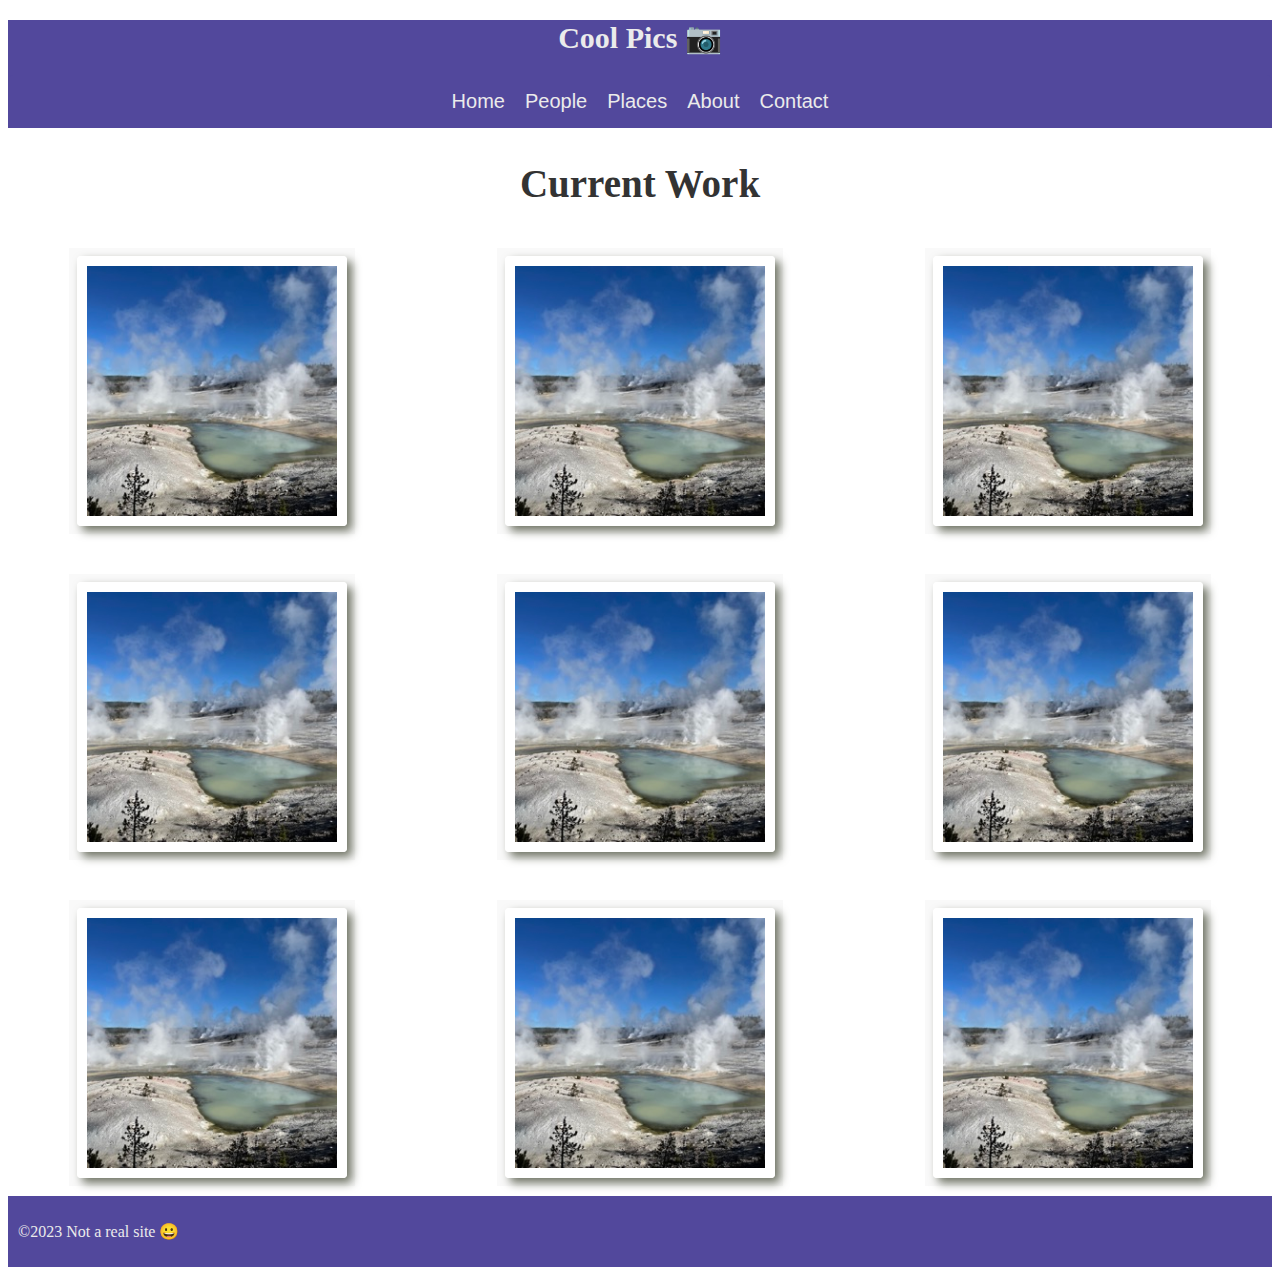
<file: coolpics/index.html>
<!DOCTYPE html>
<html lang="en">
<head>
    <meta charset="UTF-8">
    <meta http-equiv="X-UA-Compatible" content="IE=edge">
    <meta name="viewport" content="width=device-width, initial-scale=1.0">
    <title>Cool Pics Gallery</title>
    <link rel="stylesheet" href="styles/style.css">
</head>
<body>
    <div id="imageviewer" class="viewer">
        <button class="closeviewer">X</button>
        <img class="viewer-content" id="viewerImg">
    </div>

    <div class="content">
        <header>
            <h1 class="title">Cool Pics 📷</h1>
            <div class="menu" onclick="toggleMenu()">Menu</div>
            <div class="menu-content" id="menuContent">
                <a href="#Home">Home</a>
                <a href="#People">People</a>
                <a href="#Places">Places</a>
                <a href="#About">About</a>
                <a href="#Contact">Contact</a>
            </div>
        </header>
        <main>
            <section class="subtitle">
                <h2>Current Work</h2>
            </section>
            <section class="gallery">
                <figure>  
                    <img src="norris-sm.jpeg" alt="picture 1" class="img">
                </figure>
                <figure>  
                    <img src="norris-sm.jpeg" alt="picture 2" class="img">
                </figure>
                <figure>  
                    <img src="norris-sm.jpeg" alt="picture 3" class="img">
                </figure>
                <figure>  
                    <img src="norris-sm.jpeg" alt="picture 4" class="img">
                </figure>
                <figure>  
                    <img src="norris-sm.jpeg" alt="picture 5" class="img">
                </figure>
                <figure>  
                    <img src="norris-sm.jpeg" alt="picture 6" class="img">
                </figure>
                <figure>  
                    <img src="norris-sm.jpeg" alt="picture 7" class="img">
                </figure>
                <figure>  
                    <img src="norris-sm.jpeg" alt="picture 8" class="img">
                </figure>
                <figure>  
                    <img src="norris-sm.jpeg" alt="picture 9" class="img">
                </figure>
            </section>
        </main>
        <footer>
            <p>©2023 Not a real site 😀</p>
        </footer>
    </div>
    <script src="coolpics.js"></script>
</body>
</html>
</file>
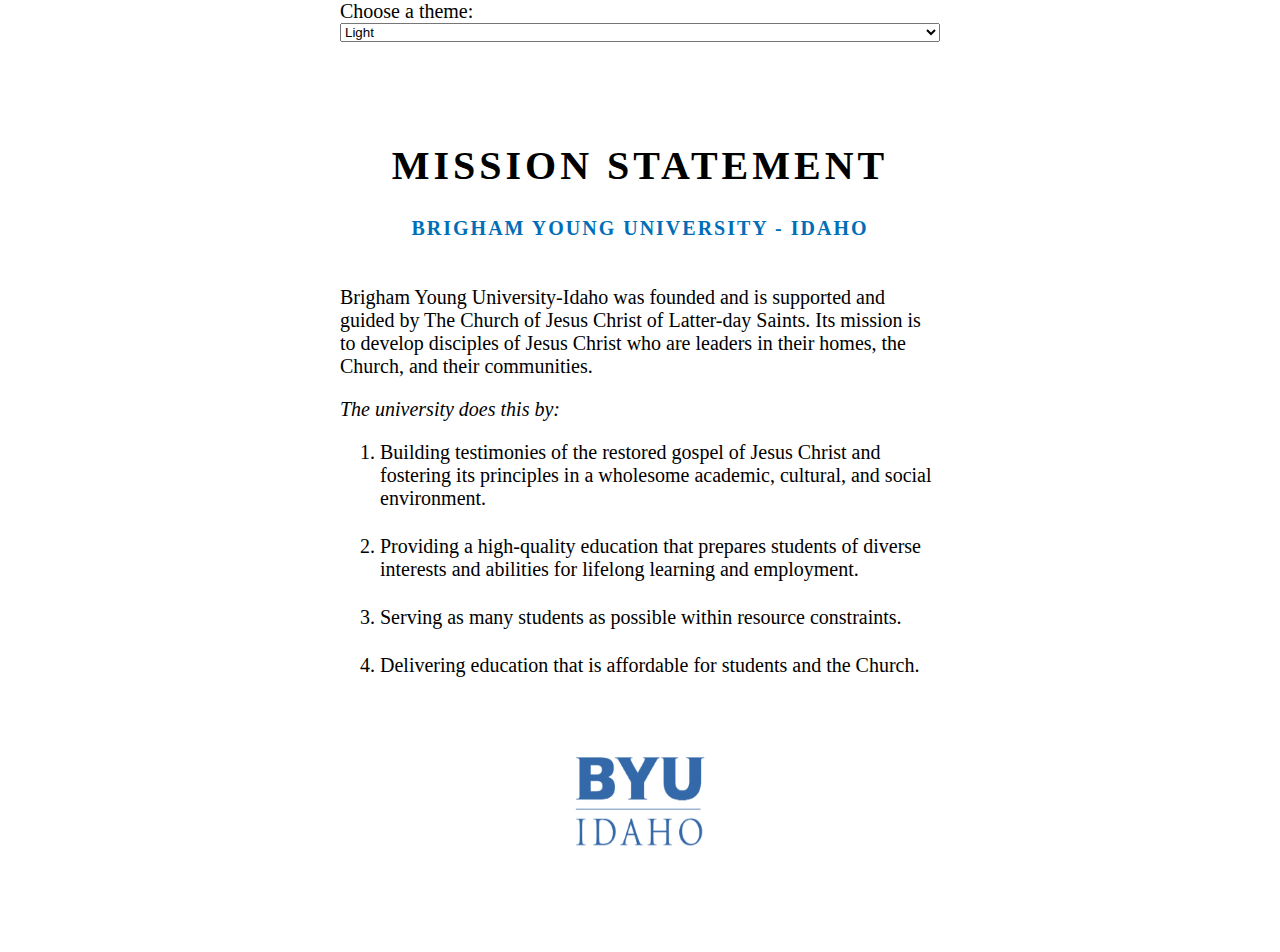
<file: mission/index.html>
<!DOCTYPE html>
<html lang="en">
<head>
    <meta charset="UTF-8">
    <meta http-equiv="X-UA-Compatible" content="IE=edge">
    <meta name="viewport" content="width=device-width, initial-scale=1.0">
    <title>BYUI Mission Statement</title>
    <link rel="stylesheet" href="styles/style.css">
</head>
<body class="light">
    <div class="content">
        <header>
            <label for="Theme-Select">Choose a theme:</label>
            <select name="themes" id="Theme">
                <option value="light">Light</option>
                <option value="dark">Dark</option>
            </select>
            <h1 class="title">Mission Statement</h1>
            <h2 class="subtitle">Brigham Young University - Idaho</h2>
            
        </header>
        <main>
            <section class="msg">
                <p>
                    Brigham Young University-Idaho was founded and is supported and guided
                    by The Church of Jesus Christ of Latter-day Saints. Its mission is to
                    develop disciples of Jesus Christ who are leaders in their homes, 
                    the Church, and their communities.
                </p>

                <p><em>The university does this by:</em></p>
                <ol class="does-list">
                <li>
                    Building testimonies of the restored gospel of Jesus Christ and fostering
                    its principles in a wholesome academic, cultural, and social environment.
                </li>
                <li>
                    Providing a high-quality education that prepares students of diverse
                    interests and abilities for lifelong learning and employment.
                </li>
                <li>
                    Serving as many students as possible within resource constraints.
                </li>
                <li>
                    Delivering education that is affordable for students and the Church.
                </li>
            </ol>
            </section>
        </main>
        <footer>
            <img src="byui-logo_blue.webp" alt="BYUI logo" class="logo" />
        </footer>
    </div>
    <script src="mission.js"></script>
</body>
</html>
</file>
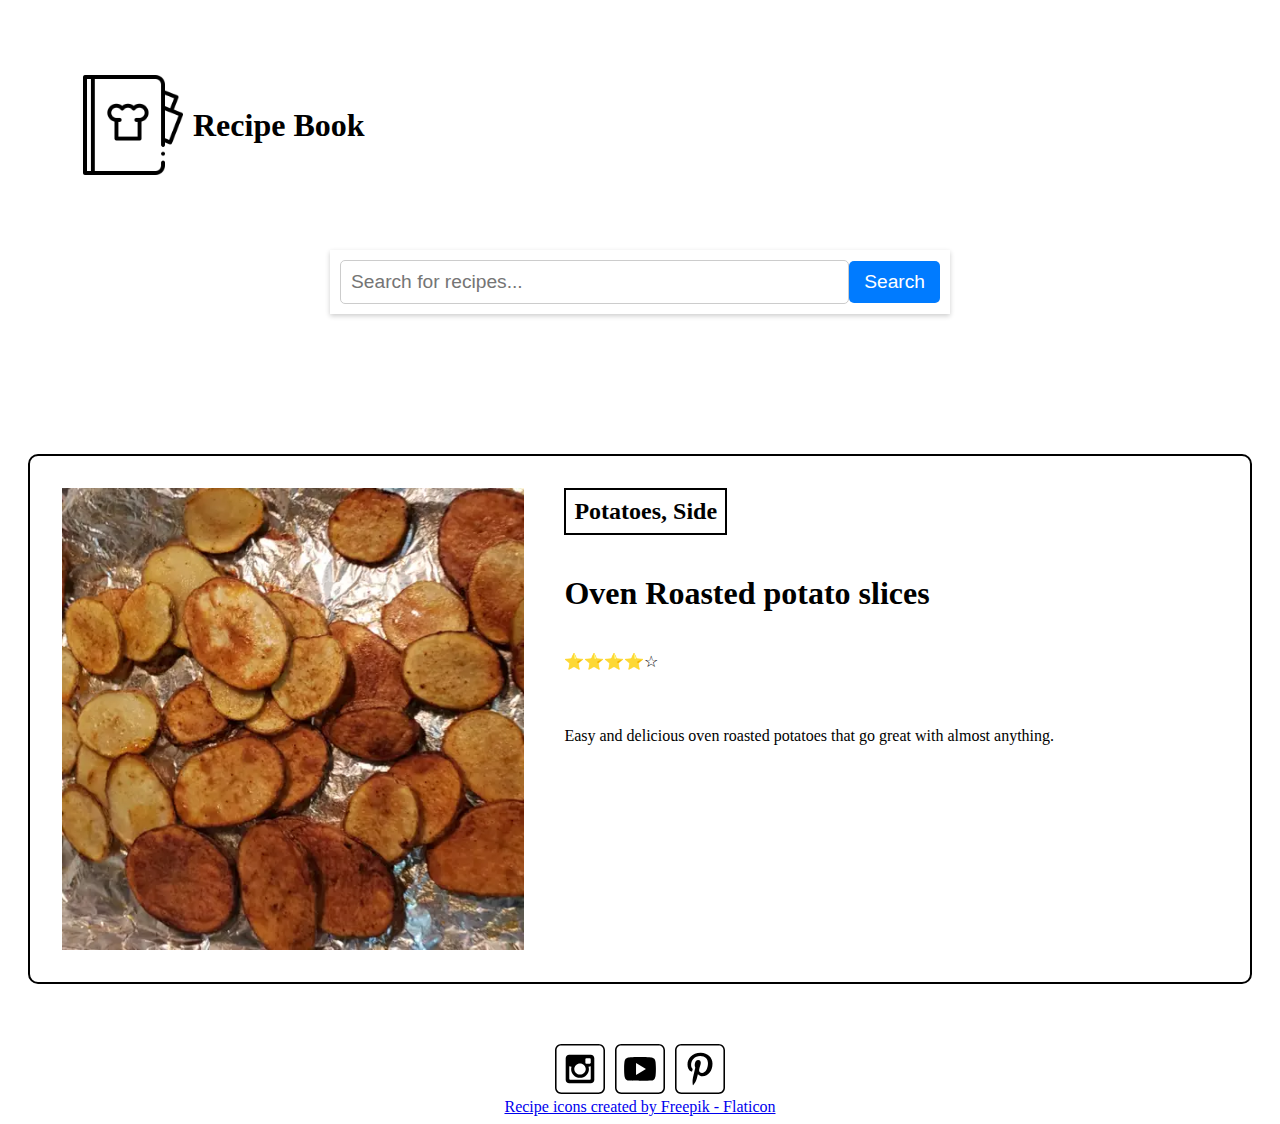
<file: recipes/index.html>
<!DOCTYPE html>
<html lang="en">
<head>
    <meta charset="UTF-8">
    <meta http-equiv="X-UA-Compatible" content="IE=edge">
    <meta name="viewport" content="width=device-width, initial-scale=1.0">
    <title>Recipe Book</title>
    <link rel="stylesheet" href="styles/style.css">
    <meta name="description" content="A collection of favorite recipes for the future!">
    <meta property="og:title" content="Recipe Book">
    <meta property="og:type" content="website">
    <meta property="og:description" content="A collection of delicious recipes">
    <meta property="og:image" content="images/recipe-book.png">
    <meta property="og:url" content="https://example.com/recipe-book">
    <meta name="twitter:card" content="summary_large_image">
    <script type="module" src="main.js"></script>
</head>
  <body>
    <header>
        <img src="images/recipe-book.png" alt="Recipe Book Logo"> 
        <h1>Recipe Book</h1>
    </header>
    <form class="search-form">
        <input type="text" placeholder="Search for recipes...">
        <button type="submit">Search</button>
    </form>
    <main>
        

        <section class="recipe">
            <img src="images/apple-crisp.jpg" alt="Apple Crisp">
            <div class="recipe-content">
                <div class="recipe-category">
                    <h2>Dessert</h2>
                </div>
                <div class="recipe-title">
                    <h1>Apple Crisp</h1>
                </div>
                <div class="recipe-rating">
                    <span class="rating" role="img" aria-label="Rating: 4 out of 5 stars">
                        <span aria-hidden="true" class="icon-star">⭐</span>
                        <span aria-hidden="true" class="icon-star">⭐</span>
                        <span aria-hidden="true" class="icon-star">⭐</span>
                        <span aria-hidden="true" class="icon-star">⭐</span>
                        <span aria-hidden="true" class="icon-star-empty">☆</span>
                    </span>
                </div>
                <div class="recipe-description">
                    <p>This apple crisp recipe is a simple yet delicious fall dessert that's great served warm with vanilla ice cream.</p>
                </div>
            </div>
        </section>
        
    </main>

    <footer>
        <div class="social">
            <!-- Social media icons provided under CC from https://www.iconfinder.com/AlfredoCreates  -->
            <a href="#"><img src="images/instagram_icon.svg" alt="instagram icon"></a>
            <a href="#"><img src="images/youtube_icon.svg" alt="youtube icon"></a>
            <a href="#"><img src="images/pinterest_icon.svg" alt="pinterest icon"></a>
        </div>
        <div class="authorize">
            <a href="https://www.flaticon.com/free-icons/recipe" title="recipe icons">Recipe icons created by Freepik - Flaticon</a>
        </div>
    </footer>
  </body>
</html>
</file>
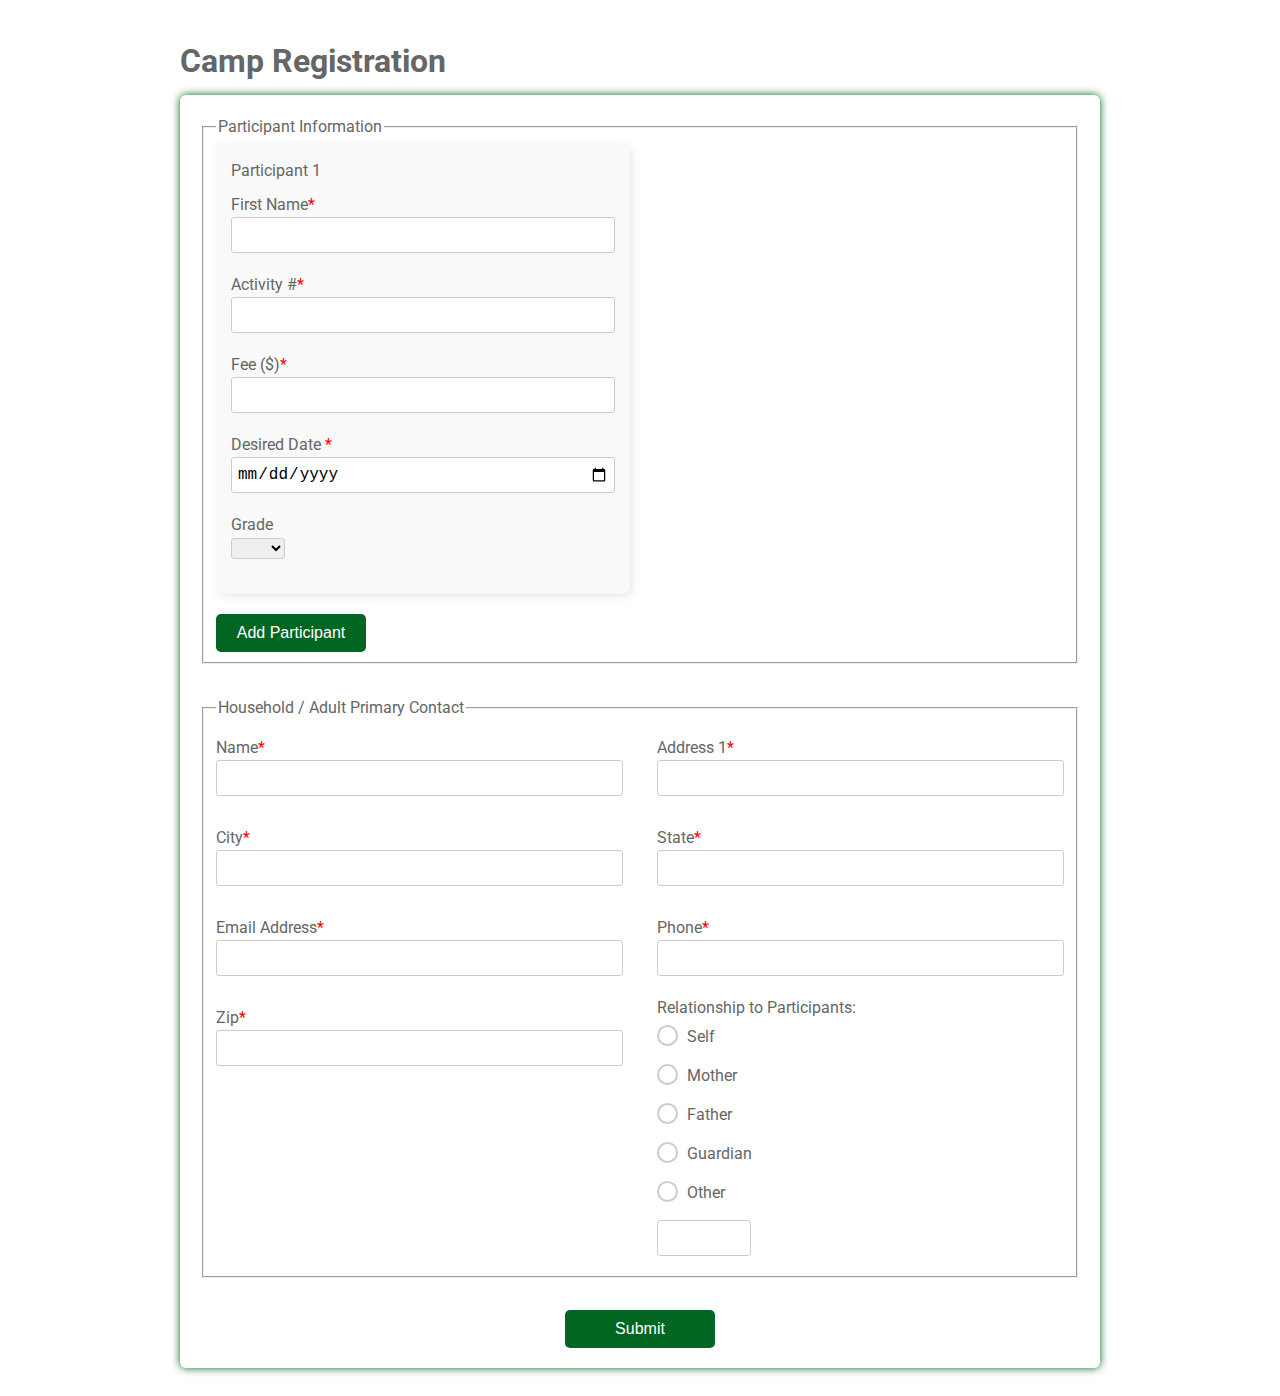
<file: register/index.html>
<!DOCTYPE html>
<html lang="en">
<head>
    <meta charset="UTF-8">
    <meta http-equiv="X-UA-Compatible" content="IE=edge">
    <meta name="viewport" content="width=device-width, initial-scale=1.0">
    <title>Camp Registration</title>
    <link rel="stylesheet" href="styles/style.css">
    <script src="register.js" defer></script>
    <title>Camp Registration</title>
    <link
      href="https://fonts.googleapis.com/css?family=Roboto:300,400,500,700"
      rel="stylesheet"/>
  </head>
  <body>
    <div class="testbox">
      <h1>Camp Registration</h1>
      <form>
        <fieldset class="participants">
          <legend>Participant Information</legend>
          <section class="participant1">
            <p>Participant 1</p>
            <div class="item">
              <label for="fname"> First Name<span>*</span></label>
              <input id="fname" type="text" name="fname" value="" required />
            </div>
            <div class="item activities">
              <label for="activity">Activity #<span>*</span></label>
              <input id="activity" type="text" name="activity" />
            </div>
            <div class="item">
              <label for="fee">Fee ($)<span>*</span></label>
              <input id="fee" type="number" name="fee" />
            </div>
            <div class="item">
              <label for="date">Desired Date <span>*</span></label>
              <input id="date" type="date" name="date" />
            </div>
            <div class="item">
              <p>Grade</p>
              <select>
                <option selected value="" disabled selected></option>
                <option value="1">1st</option>
                <option value="2">2nd</option>
                <option value="3">3rd</option>
                <option value="4">4th</option>
                <option value="5">5th</option>
                <option value="6">6th</option>
                <option value="7">7th</option>
                <option value="8">8th</option>
                <option value="9">9th</option>
                <option value="10">10th</option>
                <option value="11">11th</option>
                <option value="12">12th</option>
              </select>
            </div>
          </section>
          <button type="button" id="add">Add Participant</button>
        </fieldset>

        <fieldset>
          <legend>Household / Adult Primary Contact</legend>
          <div class="columns">
            <div class="item">
              <label for="adult_name">Name<span>*</span></label>
              <input id="adult_name" type="text" name="adult_name" />
            </div>

            <div class="item">
              <label for="address1">Address 1<span>*</span></label>
              <input id="address1" type="text" name="address1" />
            </div>

            <div class="item">
              <label for="city">City<span>*</span></label>
              <input id="city" type="text" name="city" />
            </div>
            <div class="item">
              <label for="state">State<span>*</span></label>
              <input id="state" type="text" name="state" />
            </div>
            <div class="item">
              <label for="eaddress">Email Address<span>*</span></label>
              <input id="eaddress" type="text" name="eaddress" />
            </div>
            <div class="item">
              <label for="phone">Phone<span>*</span></label>
              <input id="phone" type="tel" name="phone" />
            </div>
            <div class="item">
              <label for="zip">Zip<span>*</span></label>
              <input id="zip" type="text" name="zip" />
            </div>

            <div class="question">
              <label>Relationship to Participants:</label>
              <div class="question-answer">
                <div>
                  <input
                    type="radio"
                    value="self"
                    id="radio_3"
                    name="relationship"
                  />
                  <label for="radio_3" class="radio"><span>Self</span></label>
                </div>
                <div>
                  <input
                    type="radio"
                    value="mother"
                    id="radio_4"
                    name="relationship"
                  />
                  <label for="radio_4" class="radio"><span>Mother</span></label>
                </div>
                <div>
                  <input
                    type="radio"
                    value="father"
                    id="radio_5"
                    name="relationship"
                  />
                  <label for="radio_5" class="radio"><span>Father</span></label>
                </div>
                <div>
                  <input
                    type="radio"
                    value="guardian"
                    id="radio_6"
                    name="relationship"
                  />
                  <label for="radio_6" class="radio"
                    ><span>Guardian</span></label
                  >
                </div>
                <div>
                  <input
                    type="radio"
                    value="other"
                    id="radio_7"
                    name="relationship"
                  />
                  <label for="radio_7" class="radio"><span>Other</span></label>
                  <input type="text" />
                </div>
              </div>
            </div>
          </div>
        </fieldset>
        <div class="btn-block">
          <button type="submit" id="submitButton">Submit</button>
        </div>
      </form>
      <section id="summary"></section>
    </div>
  </body>
</html>
</file>
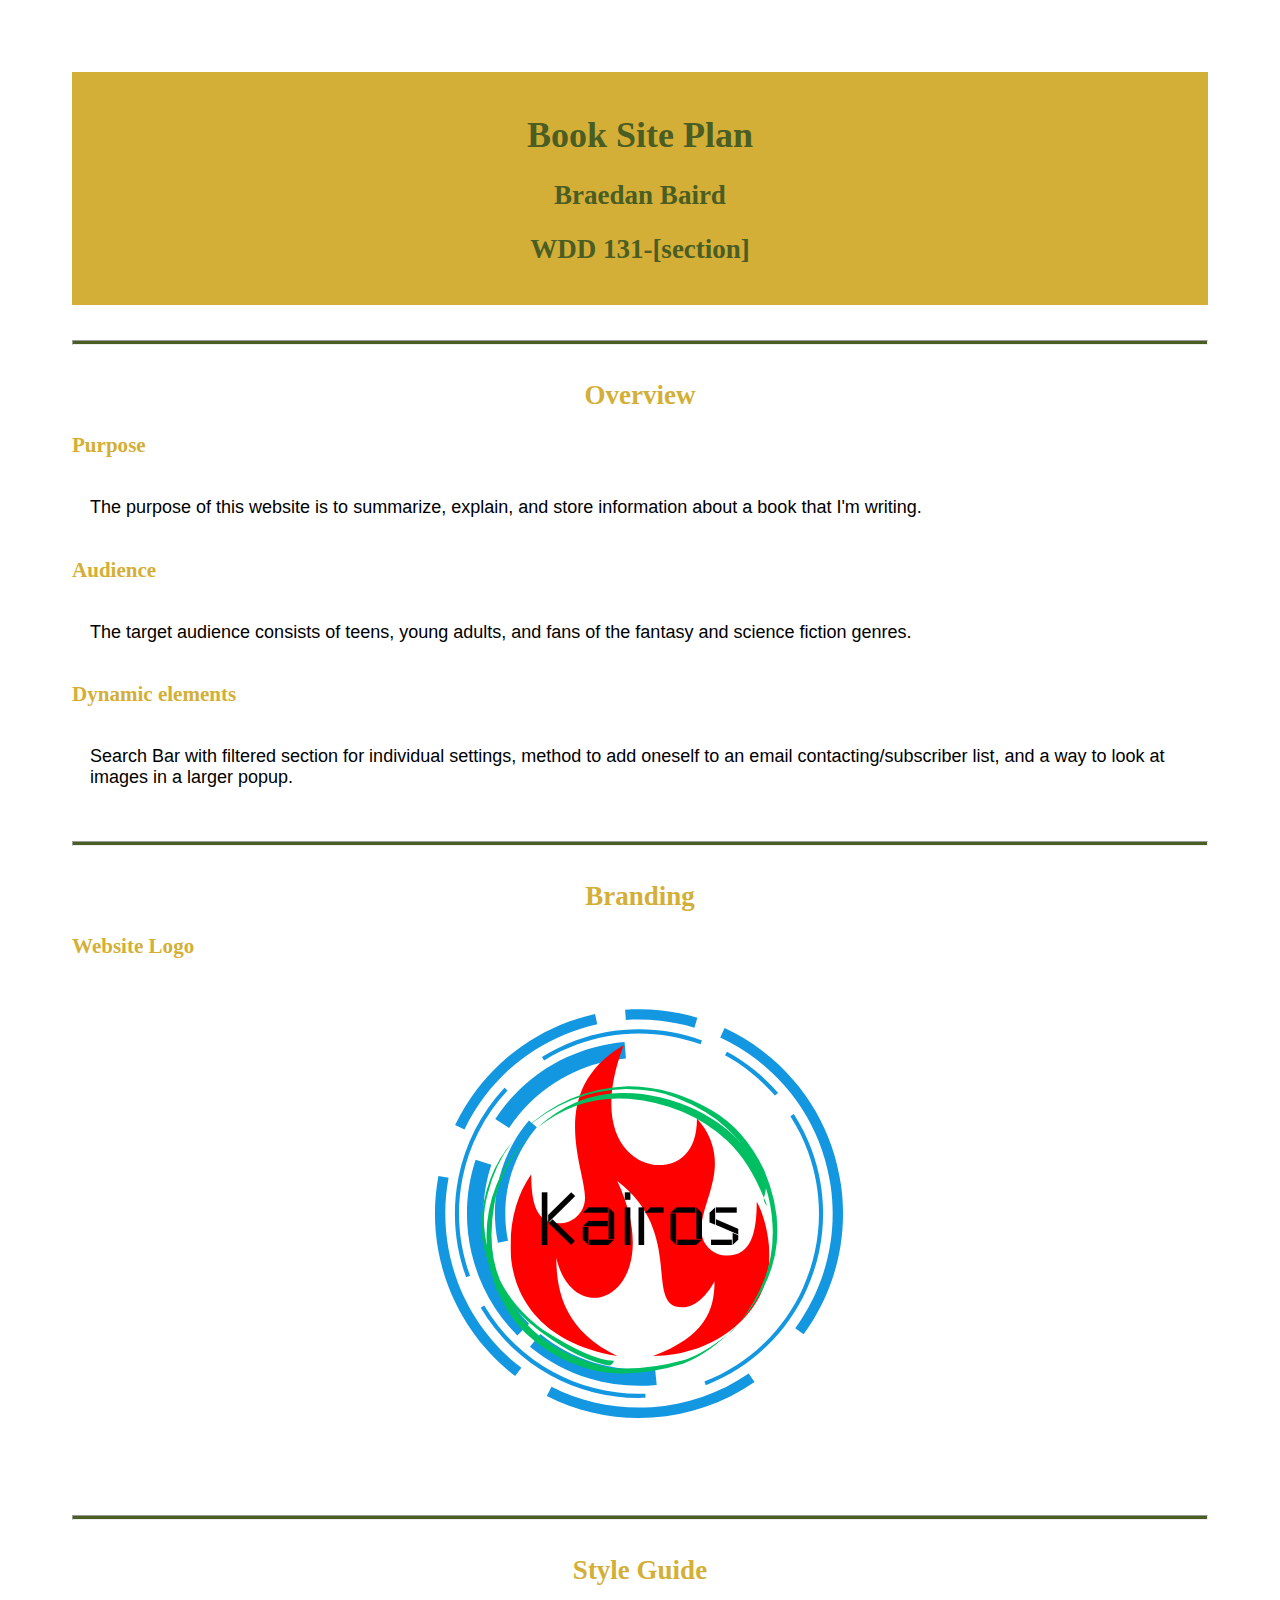
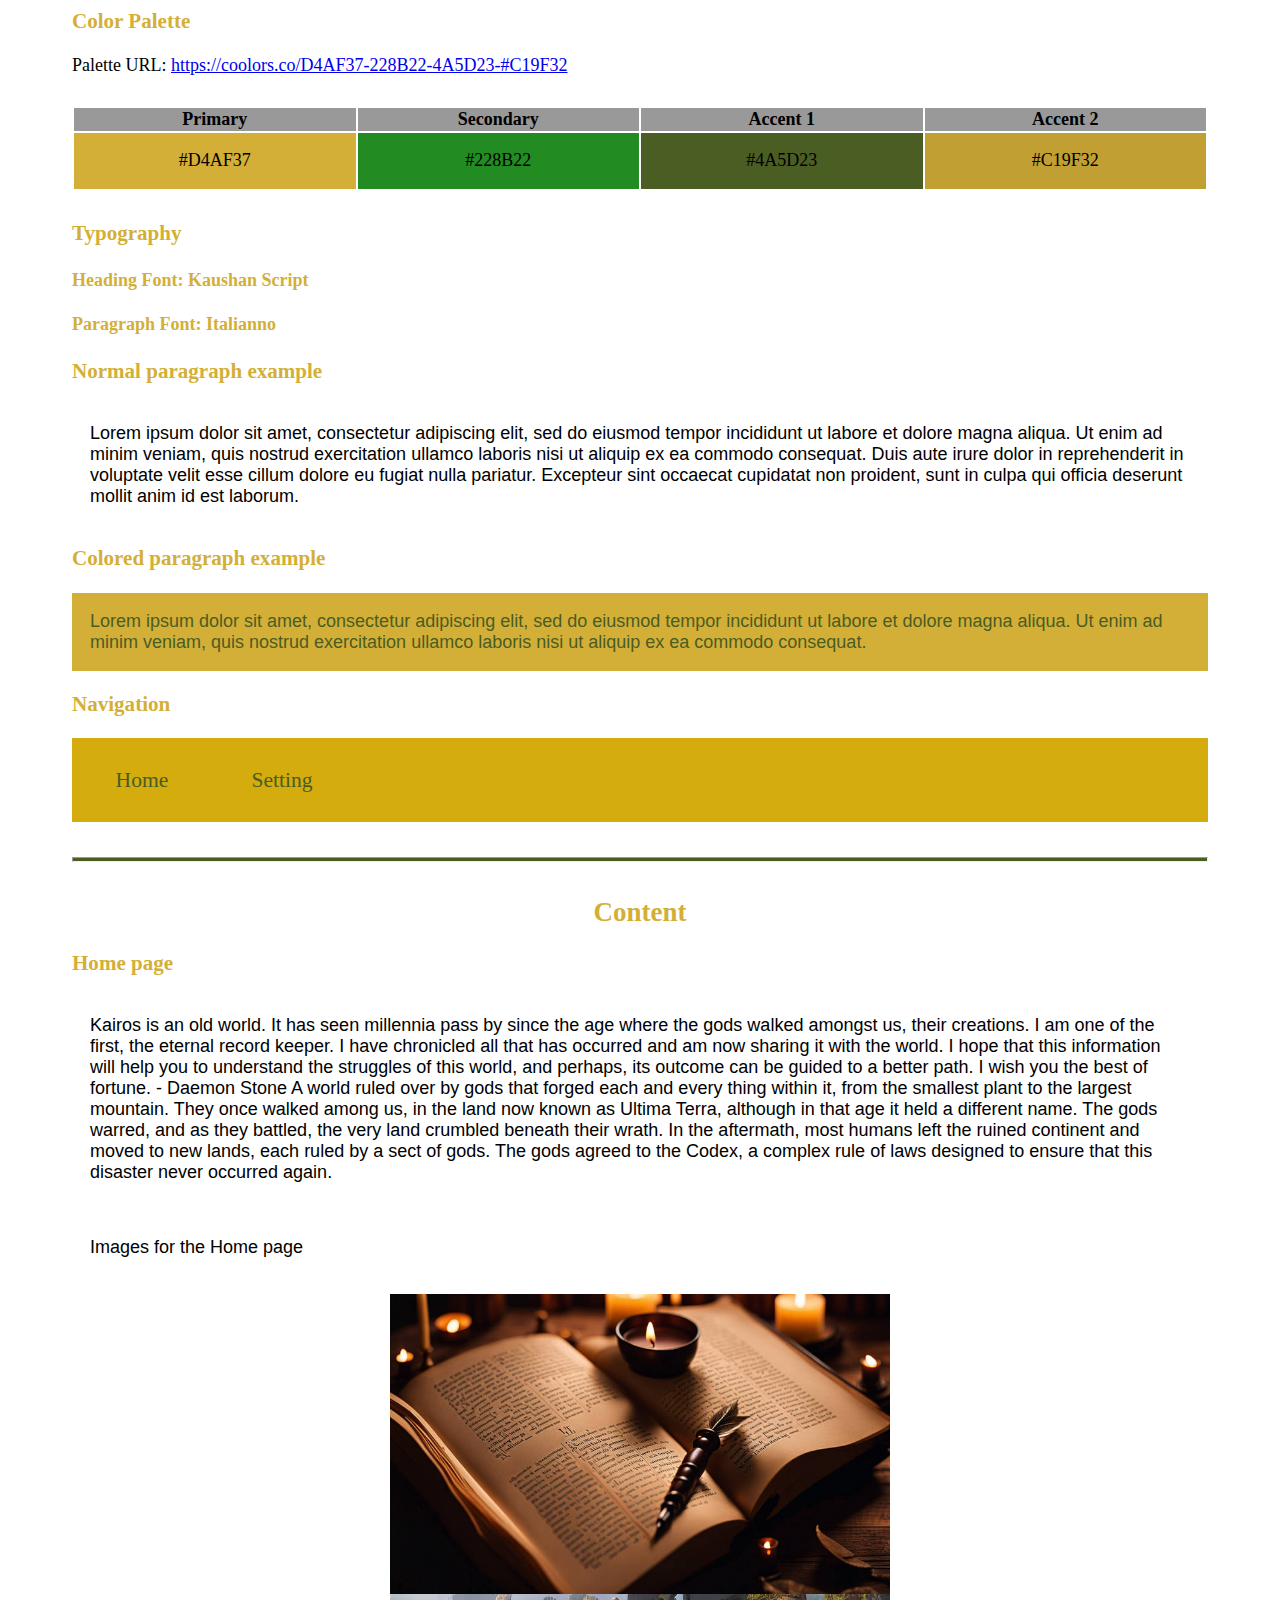
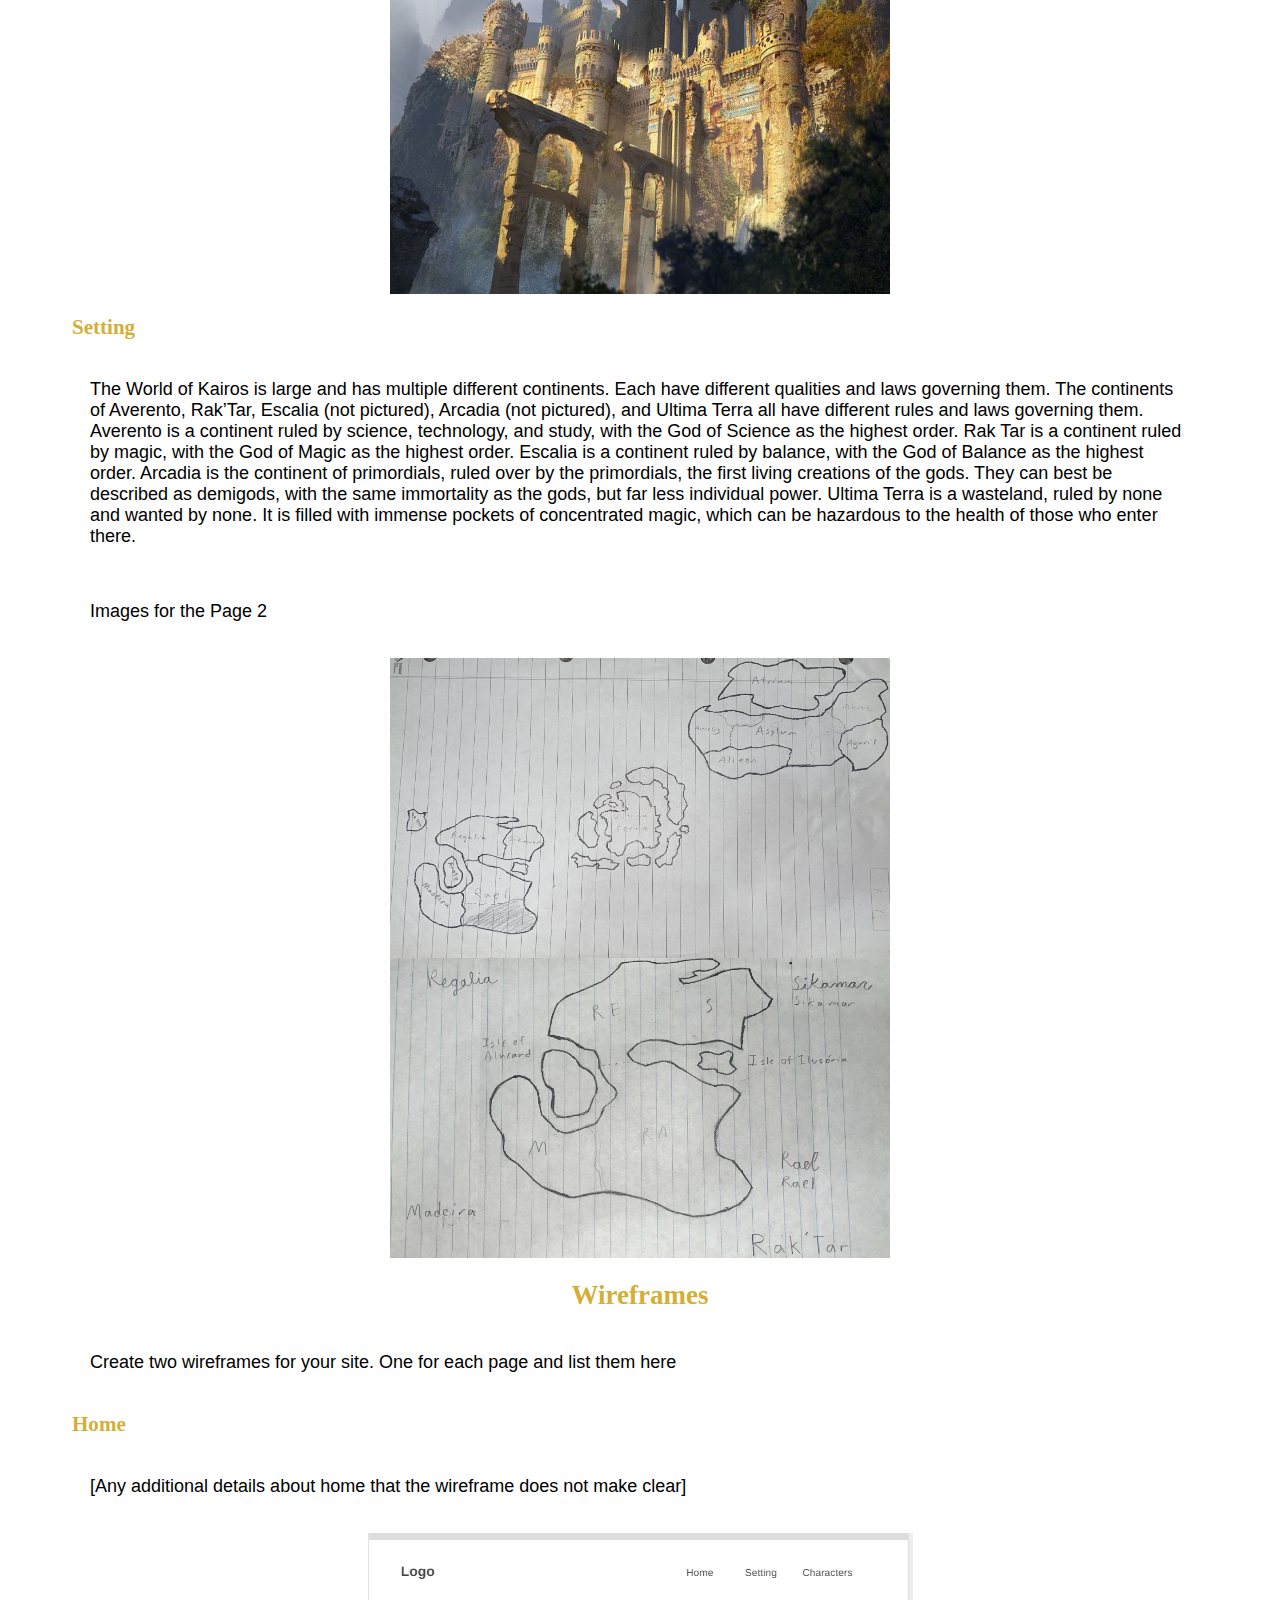
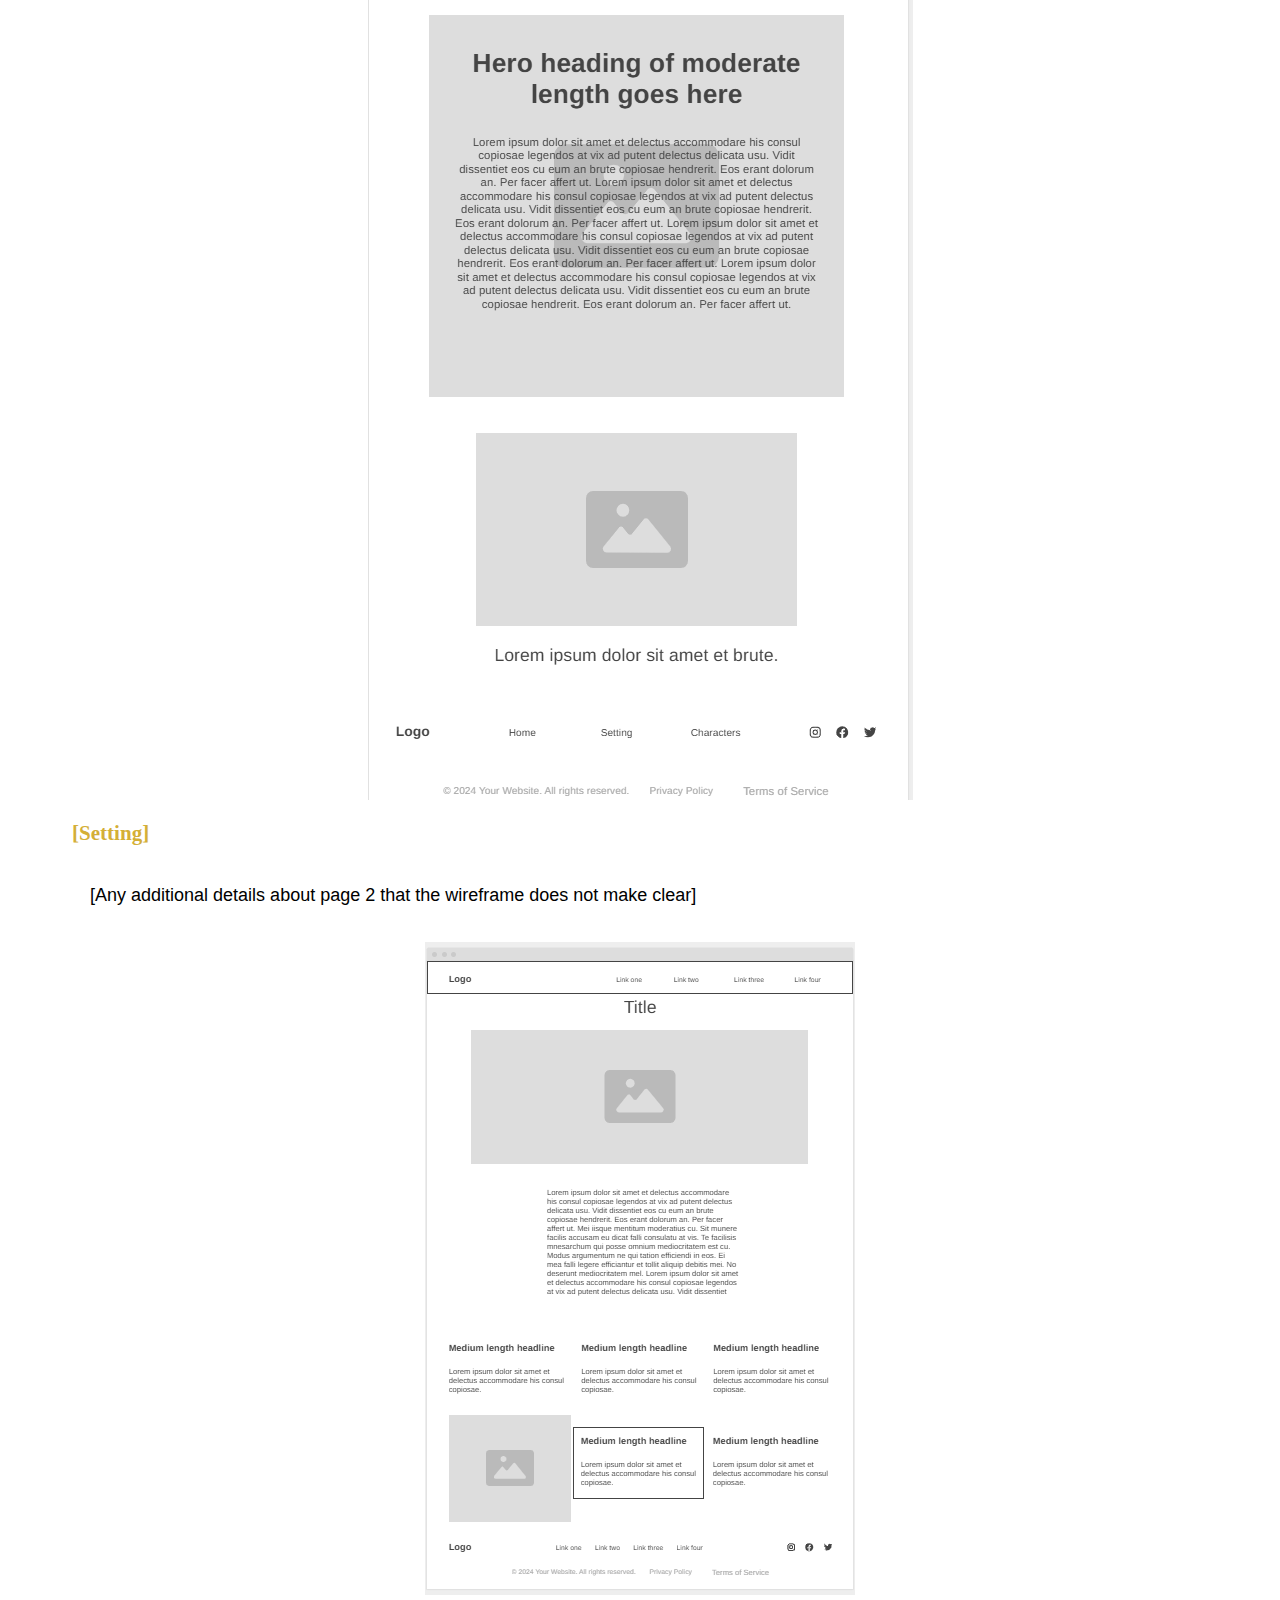
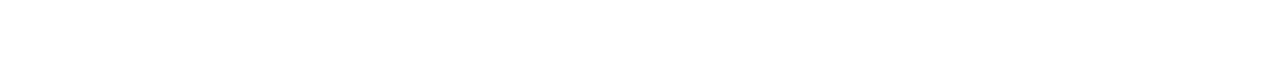
<file: book/site-plan.html>
<!DOCTYPE html>
<html lang="en-us">
	<head>
		<meta charset="utf-8" />
		<title>Site Plan</title>
		<link type="text/css" rel="stylesheet" href="site-plan.css" />
	</head>

	<body>
		<header>
			<h1>Book Site Plan</h1>
			<h2>Braedan Baird</h2>
			<h2>WDD 131-[section]</h2>
			<!-- In the header above, add the name or your site, your name and class number. For example if you are in section 3 you would put WDD 131.03 -->
		</header>
		<main>
			<!-- ------------------------Steps 2-3------------------------------ -->
			<hr />
			<h2>Overview</h2>
			<h3>Purpose</h3>
			<p>The purpose of this website is to summarize, explain, and store information about a book that I'm writing.</p>
			<!-- change this -->

			<h3>Audience</h3>
			<p>The target audience consists of teens, young adults, and fans of the fantasy and science fiction genres.</p>
			<!-- change this -->

			<h3>Dynamic elements</h3>
			<p>Search Bar with filtered section for individual settings, method to add oneself to an email contacting/subscriber list, and a way to look at images in a larger popup.</p>
			<!-- change this -->

			<hr />
			<h2>Branding</h2>
			<h3>Website Logo</h3>
			<!-- Replace this with some sort of logo for your site.  A logo can be as simple as the name of your site in a nice font :) -->
			<img src="images/Kairos.png" alt="Logo image">
			<hr />
			<h2>Style Guide</h2>

			<!-- ------------------------Steps 4-8------------------------------ -->

			<h3>Color Palette</h3>
			<!--  The colors you choose for a website are one of the most important decisions you will make. Follow the instructions on the activity in iLearn then return and replace the color codes below with the hex color codes (the 6 digit numbers that show at the bottom of each color) for the colors you have chosen below.  You should have at least 2 colors but do not have to fill in all 4 if you do not need them.  -->

			<!-- Copy and paste the URL to your finished palette below Make sure to paste it into both spots -->
			Palette URL:
			<a href="https://coolors.co/D4AF37-228B22-4A5D23-#C19F32"
      target="_blank">https://coolors.co/D4AF37-228B22-4A5D23-#C19F32</a>

			<table class="colors">
				<tbody>
					<tr>
						<th>Primary</th>
						<th>Secondary</th>
						<th>Accent 1</th>
						<th>Accent 2</th>
					</tr>
					<!-- Replace the numbers in the boxes below with your hex color codes. Then switch to the site-plan.css file and change your colors there as well. -->
					<tr>
						<td class="primary">#D4AF37</td>
                        <td class="secondary">#228B22</td>
                        <td class="accent1">#4A5D23</td>
                        <td class="accent2">#C19F32</td>
					</tr>
				</tbody>
			</table>

			<!-- ------------------------Step 9------------------------------ -->

			<h3>Typography</h3>
			<!-- Choose a font for your paragraphs (body copy) and headlines. What font(s) have you chosen? Why did you choose what you did?  Make sure to review the list of web safe fonts at W3Schools.org as a starting point.  Think also about which of your colors above you might use for background and font colors. -->

			<h4>
                Heading Font: Kaushan Script  <!-- change this -->
            </h4>
            <h4>
                Paragraph Font: Italianno  <!-- change this -->
            </h4>
			<h3>Normal paragraph example</h3>
			<p>
				Lorem ipsum dolor sit amet, consectetur adipiscing elit, sed do eiusmod
				tempor incididunt ut labore et dolore magna aliqua. Ut enim ad minim
				veniam, quis nostrud exercitation ullamco laboris nisi ut aliquip ex ea
				commodo consequat. Duis aute irure dolor in reprehenderit in voluptate
				velit esse cillum dolore eu fugiat nulla pariatur. Excepteur sint
				occaecat cupidatat non proident, sunt in culpa qui officia deserunt
				mollit anim id est laborum.
			</p>
			<h3>Colored paragraph example</h3>
			<p class="colored">
				Lorem ipsum dolor sit amet, consectetur adipiscing elit, sed do eiusmod
				tempor incididunt ut labore et dolore magna aliqua. Ut enim ad minim
				veniam, quis nostrud exercitation ullamco laboris nisi ut aliquip ex ea
				commodo consequat.
			</p>

			<!-- ------------------------Step 10------------------------------ -->

			<h3>Navigation</h3>
			<!-- Think about how you want your navigation bar to look. In the site-plan.css file change the colors to your colors to get the look you desire. -->
			<nav>
				<a href="#">Home</a>
				<a href="#">Setting</a>
			</nav>
			<hr />

			<h2>
                Content
              </h2>
              <h3>Home page</h3>
              <p>
                Kairos is an old world. It has seen millennia pass by since the age where the gods walked amongst us, their creations. I am one of the first, the eternal record keeper. I have chronicled all that has occurred and am now sharing it with the world. I hope that this information will help you to understand the struggles of this world, and perhaps, its outcome can be guided to a better path. I wish you the best of fortune.
                - Daemon Stone
                A world ruled over by gods that forged each and every thing within it, from the smallest plant to the largest mountain. They once walked among us, in the land now known as Ultima Terra, although in that age it held a different name. The gods warred, and as they battled, the very land crumbled beneath their wrath. In the aftermath, most humans left the ruined continent and moved to new lands, each ruled by a sect of gods. The gods agreed to the Codex, a complex rule of laws designed to ensure that this disaster never occurred again.
              </p>
              <p>Images for the Home page</p>
                <img src="images/journal.jpg" alt="Journal" width="500" height="300">
                <img src="images/ruins.jpg" alt="Ruins of Ultima Terra" width="500" height="300">
        
              </ul>
              <h3>Setting</h3>
              <p>
                The World of Kairos is large and has multiple different continents. Each have different qualities and laws governing them. The continents of Averento, Rak’Tar, Escalia (not pictured), Arcadia (not pictured), and Ultima Terra all have different rules and laws governing them.
                Averento is a continent ruled by science, technology, and study, with the God of Science as the highest order.
                Rak Tar is a continent ruled by magic, with the God of Magic as the highest order.
                Escalia is a continent ruled by balance, with the God of Balance as the highest order.
                Arcadia is the continent of primordials, ruled over by the primordials, the first living creations of the gods. They can best be described as demigods, with the same immortality as the gods, but far less individual power.
                Ultima Terra is a wasteland, ruled by none and wanted by none. It is filled with immense pockets of concentrated magic, which can be hazardous to the health of those who enter there.
              </p>
              <p>Images for the Page 2</p>
                <img src="images/Map.jpg" alt="World Map" width="500" height="300">
                <img src="images/Raktar.jpg" alt="Rak'tar Map" width="500" height="300">
        
              </ul>
			<h2>Wireframes</h2>
			<p>
				Create two wireframes for your site. One for each page and list them
				here
			</p>

			<h3>Home</h3>
      <p>         
        [Any additional details about home that the wireframe does not make clear]
      </p>
      <img src="images/HomeWire.png" alt="home page wireframe">

      <h3>[Setting]</h3>
      <p>         
        [Any additional details about page 2 that the wireframe does not make clear]
      </p>
      <img src="images/SettingWire.png" alt="page 2 wireframe">
		</main>
	</body>
</html>
</file>
<file: coolpics/styles/style.css>
@import url("https://fonts.googleapis.com/css2?family=Mooli&display=swap");

:root {
    --primary-color: #52489c;
    --secondary-color: #59c3c3;
    --accent-color: #f45b69;
    --text-dark: #333;
    --text-light: #ebebeb;
    --primary-font: Arial, Helvetica,sans-serif;
    --secondary-font: Mooli, san-serif;
    }


@media screen and (max-width: 720px) {
    .gallery {
    display: grid;
    grid-template-columns: 1fr;
    gap: 20px;
    }

    .menu-content {
        display: none;
        flex-direction: column;
    }
    
}

@media screen and (min-width: 720px) {
    .gallery {
        display: grid;
        grid-template-columns: 1fr 1fr;
        gap: 20px;
    }

    .menu-content {
        display: none; 
        flex-direction: row !important; 
        justify-content: center; 
        align-items: center; 
        gap: 30px; 
    }
}

@media screen and (min-width: 1000px) {
    .gallery {
        display: grid;
        grid-template-columns: 1fr 1fr 1fr;
        gap: 20px;
    }

    .menu-content {
        display: flex !important; 
        flex-direction: row !important; 
        justify-content: center; 
        align-items: center; 
        gap: 30px; 
    }

    .menu {
        display: none; 
    }
}
    

header {
    background-color: #52489c;
    text-align: center;
}

footer {
    background-color: #52489c;
    padding: 10px;
    font-family: (--secondary-font);
    color: #ebebeb;
}

.title {
    font-family: (--secondary-font);
    color: #ebebeb;
    font-size: 30px;
}

.subtitle {
    text-align: center;
    font-size: 26px;
    font-family: (--primary-font);
    color: #333;
}

figure {
    text-align: center;
    border: 1px solid #ddd;
    border-radius: 8px;
    padding: 8px;
    background-color: #f9f9f9;
    border-radius: 4px;
    border: 10px solid #ffffff;
    width: 270px;        
    height: 270px;
    margin: auto;
}

figure img {
    width: 250px;        
    height: 250px;       
    object-fit: cover;   
    border-radius: 4px;
    border: 10px solid #ffffff;
    box-shadow: 5px 5px 10px #6f7364;
}

img {
    max-width: 100%; 
}

.menu {
    color: var(--text-light);
    font-size: 20px;
    padding: 10px;
    margin-top: 10px;
    margin-bottom: 20px;
    border-radius: 5px;
    font-family: var(--primary-font);
    text-align: center;
    cursor: pointer;
    background-color: var(--primary-color);
}

.menu:hover {
    color: #59c3c3;
}

.menu-content {
    background-color: var(--primary-color);
    border-radius: 5px;
    color: var(--text-light);
    padding: 10px;
    gap: 20px;
}

.menu-content a {
    display: block;
    color: #ebebeb;
    text-decoration: none;
    margin: 5px 0;
    font-size: 20px;
    font-family: Arial, Helvetica, sans-serif;
    border-radius: 5px;
}
.menu-content a:hover {
    color: #59c3c3;
}

.viewer {
    display: none; 
    position: fixed; 
    z-index: 1000; 
    left: 50%;
    top: 50%;
    transform: translate(-50%, -50%);
    background-color: rgba(0, 0, 0, 0.8);
    justify-content: center;
    align-items: center;
    padding: 20px;
    border-radius: 10px;
    transition: all 0.3s ease-in-out;
    overflow: hidden; 
}

.viewer-content {
    max-width: 100%;  
    max-height: 100%;
    object-fit: contain; 
    border-radius: 5px;
    box-shadow: 0px 0px 10px #fff;
}

.closeviewer {
    position: absolute;
    top: 15px;
    right: 20px;
    background: #f45b69;
    color: white;
    border: none;
    font-size: 18px;
    padding: 8px 12px;
    cursor: pointer;
    border-radius: 5px;
    z-index: 2000;  
}

.closeviewer:hover {
    background: #d13f50;
}

@media screen and (max-width: 720px) {
    .viewer {
        width: 100%;
        height: 100%;
        padding: 20px;
    }
    .viewer-content {
        max-width: 80%; 
        max-height: 80%; 
    }
}

@media screen and (min-width: 720px) and (max-width: 1000px) {
    .viewer {
        width: 80%; 
        height: 80%;
        padding: 30px;
    }
    .viewer-content {
        max-width: 100%;
        max-height: 100%;
    }
}

@media screen and (min-width: 1000px) {
    .viewer {
        width: 80%; 
        height: 80%;
        padding: 30px;
    }
    .viewer-content {
        max-width: 100%;
        max-height: 100%;
    }
}
</file>
<file: mission/styles/style.css>
div  {
    max-width: 600px;
    margin: 0 auto;
  }

.title {
    color: #000000;
    font-family: "Times New Roman";
    font-size: 40px;
    margin-top: 100px;
    text-align: center;
    text-transform: uppercase;
    letter-spacing: 4px;
}

.subtitle {
    font-family: "Times New Roman";
    font-size: 20px;
    text-align: center;
    text-transform: uppercase;
    letter-spacing: 2px;
    margin-bottom: 25px;
}

.list {
    line-height: 125%;
}

li{
    margin-bottom: 25px;
}

h2 {
    color: #006EB6;
    margin: 0;
    text-align: left;
    line-height: 125%;
  }
h4 {
    margin: 0;
    text-align: left;
    line-height: 125%;
  }

main section {
    text-align: left;
  }

body {
    font-family: "Times New Roman" ;
    font-size: 20px;
    margin: 0;
    padding: 0;
    display: flex;
    justify-content: center;
    align-items: center;
}
header {
    display: grid;
    grid-template-rows: 1fr auto;
}


img {
    display: block;
    margin: 0 auto;
    height: 100px;
    width: 150px;
    padding-top: 50px;
    padding-bottom: 100px;
}

.dark {
    background-color: #333;
    color: white;
}

.dark h1 {
    color: #ffffff;
    font-family: "Times New Roman";
    font-size: 40px;
    margin-top: 100px;
    text-align: center;
    text-transform: uppercase;
    letter-spacing: 4px;
}

.dark h2 {
    color: #4F9ACF;
    font-family: "Times New Roman";
    font-size: 20px;
    text-align: center;
    text-transform: uppercase;
    letter-spacing: 2px;
    margin-bottom: 25px;
}
</file>
<file: recipes/styles/style.css>
@import url('https://fonts.googleapis.com/css2?family=Amatic+SC:wght@400;700&family=Audiowide&family=Bebas+Neue&family=Eagle+Lake&family=Italianno&family=Kaushan+Script&family=Lora:ital,wght@0,400..700;1,400..700&family=Merienda:wght@300..900&family=Nothing+You+Could+Do&family=Playball&display=swap');

.amatic-sc-regular {
    font-family: "Amatic SC", sans-serif;
    font-weight: 400;
    font-style: normal;
  }
  
  .amatic-sc-bold {
    font-family: "Amatic SC", sans-serif;
    font-weight: 700;
    font-style: normal;
  }
  

:root {
 --primary-color: #1B98E0;
 --secondary-color: #59c3c3;
 --text-dark: #333;
 --text-light: #ebebeb;
 --primary-font: Arial, Helvetica,sans-serif;
 --secondary-font: "Amatic SC";
 }

 header {
    display: flex;
    align-items: center; 
    gap: 10px; 
    margin: 75px;
}

 header img {
    height: 100px;
    width: 100px;
 }

 .search-form {
    display: flex;
    justify-content: center;
    align-items: center; /* Vertically align the search bar */
    margin: 20px auto;
    width: 100%;
    max-width: 600px; /* Set max width so it doesn't stretch too far */
    z-index: 1000;  /* Ensure search bar stays above other content */
    position: relative; /* Positioned normally */
    background-color: #fff; /* Ensure it has a solid background */
    padding: 10px; /* Add some padding for visual spacing */
    box-shadow: 0 2px 5px rgba(0, 0, 0, 0.2); /* Add a slight shadow for visibility */
}

/* Search input and button styles */
.search-form input {
    flex: 1;
    padding: 10px;
    font-size: 1.2rem;
    border: 1px solid #ccc;
    border-radius: 5px;
}

.search-form button {
    padding: 10px 15px;
    font-size: 1.2rem;
    background-color: #007bff;
    color: white;
    border: none;
    border-radius: 5px;
    cursor: pointer;
}

.search-form button:hover {
    background-color: #0056b3;
}

/* Styling for the main container to ensure search form is on top */
main {
    padding: 20px;
    margin-top: 80px;  /* Add margin-top to avoid collision with search bar */
    position: relative;
    z-index: 0;  /* Lower the stacking order of main content */
}


 h1 {
    font: "Amatic SC";
 }

 .social {
    display: flex;
    gap: 10px;
    align-items: center;
    justify-content: center; 
    margin: 0 auto; 
    width: fit-content;
 }


.social img {
    height: 50px;
    width: 50px;
    align-items: center
}

.authorize {
    text-align: center;
}

.recipe {
    display: flex;
    flex-direction: column;
    align-items: left;
    text-align: left;
    gap: 20px;
    margin: 10px;
    border: 2px solid black;
    padding: 2rem;
    border-radius: 10px;
}



.recipe h2,
.recipe h1,
.recipe p,
.recipe .rating {
    display: block;
    text-align: left;
    margin-bottom: 0px;
}



.recipe img {
        max-width: 100%;
        height: auto;
        max-width: 400px;
}

.recipe h2 {
    border: 2px solid black;
    padding: 0.5rem;
    display: inline-block; 
    max-width: max-content; 
    text-align: center;
    margin: left; 
}

.recipe-content {
    display: flex;
    flex-direction: column;
    gap: 20px;
    text-align: left;
}

.recipe-rating, .recipe-category, .recipe-title, .recipe-description {
    display: block;
    margin-bottom: 20px;
}

.recipe-rating {
    display: flex;
    gap: 5px;
}

.recipe h2, .recipe h1 {
    margin: 0;
}

.recipe p {
    display: block;
}

@media (min-width: 600px) and (max-width: 960px) {
    .recipe {
        display: flex;
        flex-direction: row; 
        align-items: flex-start; 
        gap: 30px; 
    }

    .recipe img {
        max-width: 600px; 
        width: 50%; 
    }

    .recipe-content {
        display: flex;
        flex-direction: column;
        max-width: 50%;
    }

    .recipe-rating,
    .recipe-category,
    .recipe-title,
    .recipe-description {
        display: block;
        margin-bottom: 20px; 
    }
}

@media (min-width: 960px) {
    .recipe {
        display: flex;
        flex-direction: row; 
        align-items: flex-start; 
        gap: 40px; 
        margin: 40px auto; 
        max-width: 1200px; 
    }

    .recipe img {
        max-width: 600px; 
        width: 40%; 
    }

    .recipe-content {
        display: flex;
        flex-direction: column;
        max-width: 60%;
    }

    .recipe-rating,
    .recipe-category,
    .recipe-title,
    .recipe-description {
        display: block;
        margin-bottom: 20px;
    }


}
</file>
<file: register/styles/style.css>
* {
    box-sizing: border-box;
  }
  body {
    font-family: Roboto, Arial, sans-serif;
    font-size: 16px;
    color: #666;
    line-height: 22px;
  }

  div,
  form,
  input,
  select,
  textarea,
  label,
  p {
    padding: 0;
    margin: 0;
    outline: none;
    font-size: 16px;
    line-height: 24px;
  }

  .testbox {
    padding: 20px;
    max-width: 960px;
    margin: 0 auto;
  }
  form {
    padding: 20px;
    border-radius: 6px;
    background: #fff;
    box-shadow: 0 0 8px #006622;
  }
  fieldset {
    margin-bottom: 2em;
  }
  input,
  select,
  textarea {
    margin-bottom: 10px;
    border: 1px solid #ccc;
    border-radius: 3px;
  }
  input {
    width: 100%;
    padding: 5px;
  }
  input[type="checkbox"] {
    width: auto;
    margin-right: 1em;
  }
  input[type="date"] {
    padding: 4px 5px;
  }
  textarea {
    width: 100%;
    padding: 5px;
  }
  .item:hover p,
  .item:hover i,
  .question:hover p,
  .question label:hover,
  input:hover::placeholder {
    color: #006622;
  }
  .item input:hover,
  .item select:hover,
  .item textarea:hover {
    border: 1px solid transparent;
    box-shadow: 0 0 3px 0 #006622;
    color: #006622;
  }
  .item {
    position: relative;
    margin: 10px 0;
  }
  .item span {
    color: red;
  }


  .columns {
    display: flex;
    justify-content: space-between;
    flex-direction: row;
    flex-wrap: wrap;
  }
  .columns div {
    width: 48%;
  }

  input[type="radio"] {
    display: none;
  }
  label.radio {
    position: relative;
    display: inline-block;
    margin: 5px 20px 15px 0;
    cursor: pointer;
  }
  .question span {
    margin-left: 30px;
  }
  .question-answer label {
    display: block;
  }
  label.radio:before {
    content: "";
    position: absolute;
    left: 0;
    width: 17px;
    height: 17px;
    border-radius: 50%;
    border: 2px solid #ccc;
  }
  input[type="radio"]:checked + label:before,
  label.radio:hover:before {
    border: 2px solid #006622;
  }
  label.radio:after {
    content: "";
    position: absolute;
    top: 6px;
    left: 5px;
    width: 8px;
    height: 4px;
    border: 3px solid #006622;
    border-top: none;
    border-right: none;
    transform: rotate(-45deg);
    opacity: 0;
  }
  input[type="radio"]:checked + label:after {
    opacity: 1;
  }
  
  .btn-block {
    margin-top: 10px;
    text-align: center;
  }
  button {
    width: 150px;
    padding: 10px;
    border: none;
    border-radius: 5px;
    background: #006622;
    font-size: 16px;
    color: #fff;
    cursor: pointer;
  }
  button:hover {
    background: #00b33c;
  }
  @media (max-width: 568px) {
    .columns div {
      width: 100%;
    }
  }
  

  .participants {
    display: grid;
    grid-template-columns: repeat(auto-fit, minmax(300px, 1fr));
    gap: 20px;
    align-items: start;
}

.participants section {
    background: #f9f9f9;
    padding: 15px;
    border-radius: 8px;
    box-shadow: 2px 2px 10px rgba(0, 0, 0, 0.1);
}

#add {
    grid-column: span 2;
}
</file>
<file: book/site-plan.css>
/* if you are using any Google fonts change the font names below to your fonts. 
Any spaces in your font name should be replaced with a +. 
Fonts are separated by a | */
@import url("https://fonts.googleapis.com/css?family=IM+Fell+French+Canon+SC|Lato");

:root {
  /* change the values below to your colors from your palette */
  --primary-color: #D4AF37   ;
  --secondary-color: #228B22 ;
  --accent1-color: #4A5D23;
  --accent2-color: #C19F32;

  /* change the values below to your chosen font(s) */
  --heading-font: Kaushan Script;
  --paragraph-font: Italianno, Helvetica, sans-serif;

  /* these colors below should be chosen from among your palette colors above */
  --headline-color-on-white: #D4AF37;  /* headlines on a white background */ 
  --headline-color-on-color: #4A5D23; /* headlines on a colored background */ 
  --paragraph-color-on-white: #black; /* paragraph text on a white background */ 
  --paragraph-color-on-color: #4A5D23; /* paragraph text on a colored background */ 
  --paragraph-background-color: #D4AF37  ;
  --nav-link-color: #4A5D23;
  --nav-background-color: #D4AC0D;
  --nav-hover-link-color: white;
  --nav-hover-background-color: #C19F32;
}

/*  Look around below...but DON'T CHANGE ANYTHING! */

body {
  max-width: 1200px;
  margin: 0 auto;
  padding: 4em;
  font-size: 18px;
}
img {
  display: block;
  margin: 0 auto;
}
h1,
h2,
h3,
h4,
h5,
h6 {
  font-family: var(--heading-font);
  color: var(--headline-color-on-white);
}
h2 {
  text-align: center;
}
hr {
  height: 3px;
  margin: 35px 0;
  background: var(--accent1-color);
}
header {
  padding: 1em;
  text-align: center;
  color: var(--paragraph-color-on-color);
  background-color: var(--paragraph-background-color);
}
header > h1,
header > h2 {
  color: var(--headline-color-on-color);
}

p {
  font-family: var(--paragraph-font);
  color: var(--paragraph-color);
  padding: 1em;
}
.colors {
  width: 100%;
  min-width: 350px;
  margin: 30px auto;
  text-align: center;
}
.colors th {
  background-color: #999;
}
.colors td {
  width: 25%;
  height: 3em;
}

.primary {
  background-color: var(--primary-color);
}
.secondary {
  background-color: var(--secondary-color);
}
.accent1 {
  background-color: var(--accent1-color);
}
.accent2 {
  background-color: var(--accent2-color);
}

p.colored {
  background-color: var(--paragraph-background-color);
  color: var(--paragraph-color-on-color);
}

nav {
  background-color: var(--nav-background-color);
  line-height: 3em;
  text-align: center;
  font-size: 1.2em;
}
nav {
  list-style-type: none;
  display: flex;
}
nav a {
  padding: 1em;
  min-width: 120px;
  text-decoration: none;
  padding: 10px;
}
nav a:link,
nav a:visited {
  color: var(--nav-link-color);
}
nav a:hover {
  color: var(--nav-hover-link-color);
  background-color: var(--nav-hover-background-color);
}

.sitemap {
  display: grid;
  justify-content: center;

  grid-template-columns: repeat(6, 15%);
  grid-template-rows: 3em 1.5em 1.5em 3em;
  grid-template-areas:
    ". . home home . ."
    ". . . top . ."
    ". left left right right ."
    "page2 page2 . . page3 page3";
}
.sitemap > div {
  text-align: center;
}
.sm-home {
  grid-area: home;
  background-color: #ccc;
  line-height: 3em;
}
.sm-page2 {
  grid-area: page2;
  background-color: #ccc;
  line-height: 3em;
}
.sm-page3 {
  grid-area: page3;
  background-color: #ccc;
  line-height: 3em;
}

.top {
  grid-area: top;
  border-left: 1px solid;
}

.left {
  grid-area: left;
  border-top: 1px solid;
  border-left: 1px solid;
}

.right {
  grid-area: right;
  border-top: 1px solid;
  border-right: 1px solid;
}
</file>
